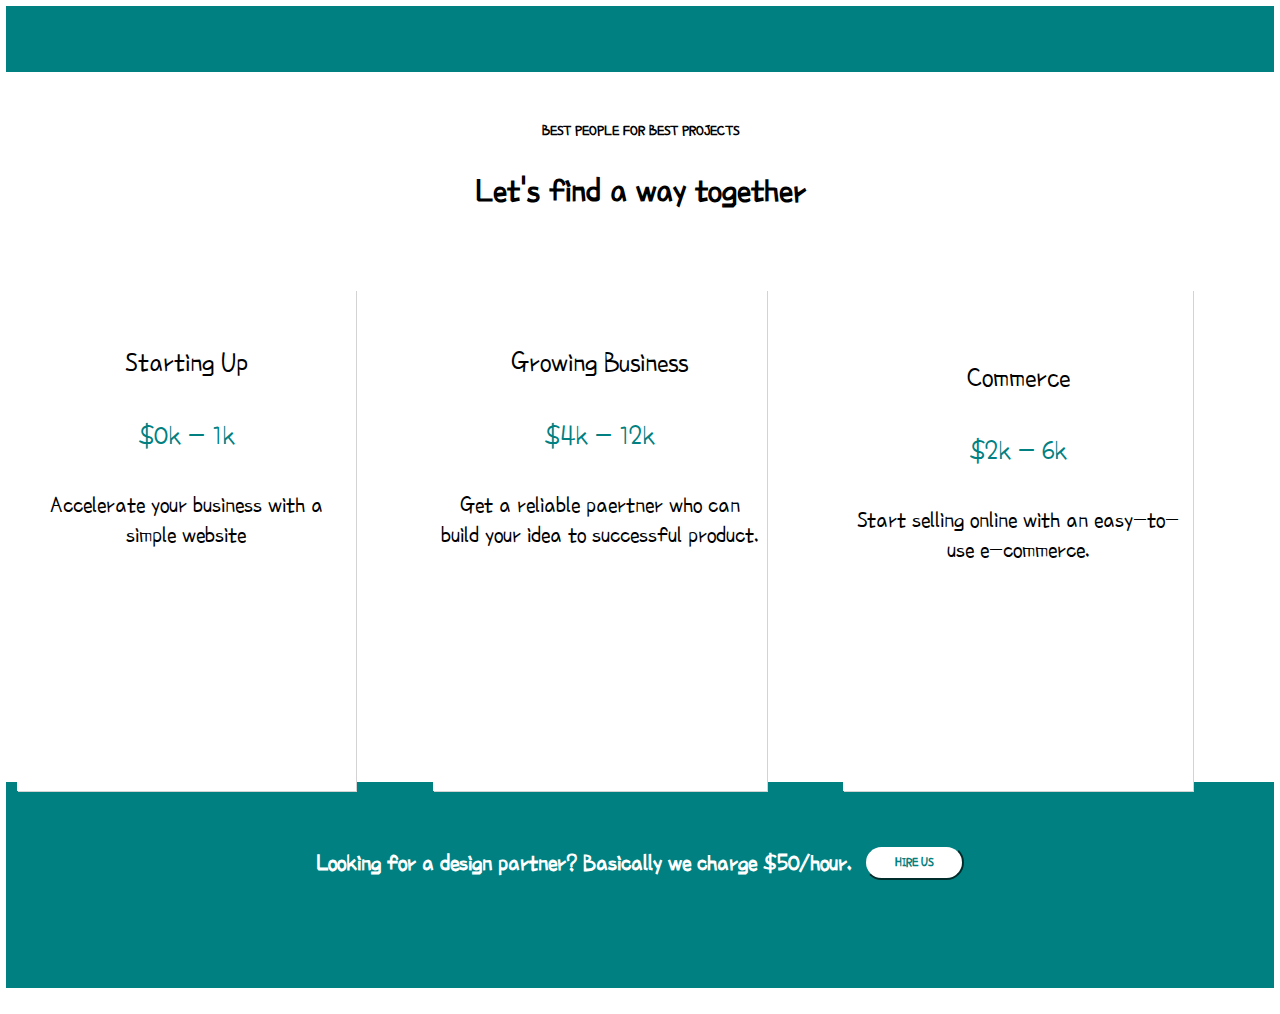
<file: CSS/index.html>
<!DOCTYPE html>
<html lang="en">

<head>
    <meta charset="UTF-8">
    <meta name="viewport" content="width=device-width, initial-scale=1.0">
    <meta http-equiv="X-UA-Compatible" content="ie=edge">
    <link rel="stylesheet" href="style.css">
    <link href="https://fonts.googleapis.com/css?family=Poor+Story" rel="stylesheet">
    <link rel="stylesheet" href="https://use.fontawesome.com/releases/v5.3.1/css/all.css" integrity="sha384-mzrmE5qonljUremFsqc01SB46JvROS7bZs3IO2EmfFsd15uHvIt+Y8vEf7N7fWAU"
        crossorigin="anonymous">

    <title>Document</title>
</head>

<body>
    <div class="top"></div>
    <br>
    <div class="title">
        <p><span>BEST PEOPLE FOR BEST PROJECTS</span></p>
        <h1>Let's find a way together</h1>
    </div>
    <br><br>
    <div class="c-flex">
        <div class="center">
            <div class="card c1">
                <i class="fas fa-male fa-4x"></i>
                <p class="c-title">Starting Up</p>
                <p class="c-price">$0k - 1k</p>
                <p class="c-desc">Accelerate your business with a simple website</p>
            </div>
            <div class="card c2">
                <i class="fas fa-chart-line  fa-4x  "></i>
                <p class="c-title">Growing Business</p>
                <p class="c-price">$4k - 12k</p>
                <p class="c-desc">Get a reliable paertner who can build your idea to successful product.</p>
            </div>
            <div class="card c3">
                <i class="fas fa-industry  fa-4x  "></i>
                <div class="con">
                    <p class="c-title">Commerce</p>
                    <p class="c-price">$2k - 6k</p>
                    <p class="c-desc">Start selling online with an easy-to-use e-commerce.</p>
                </div>
            </div>
        </div>
    </div>

    <div class="footer">
        <p class="f-desc">Looking for a design partner? Basically we charge $50/hour. &nbsp; <button class="hire-us">HIRE
                US</button> </p>
    </div>

<script>
function x(){
console.log(window.screen.availHeight);
console.log(window.screen.availWidth);
}
x()
</script>

</body>

</html>
</file>
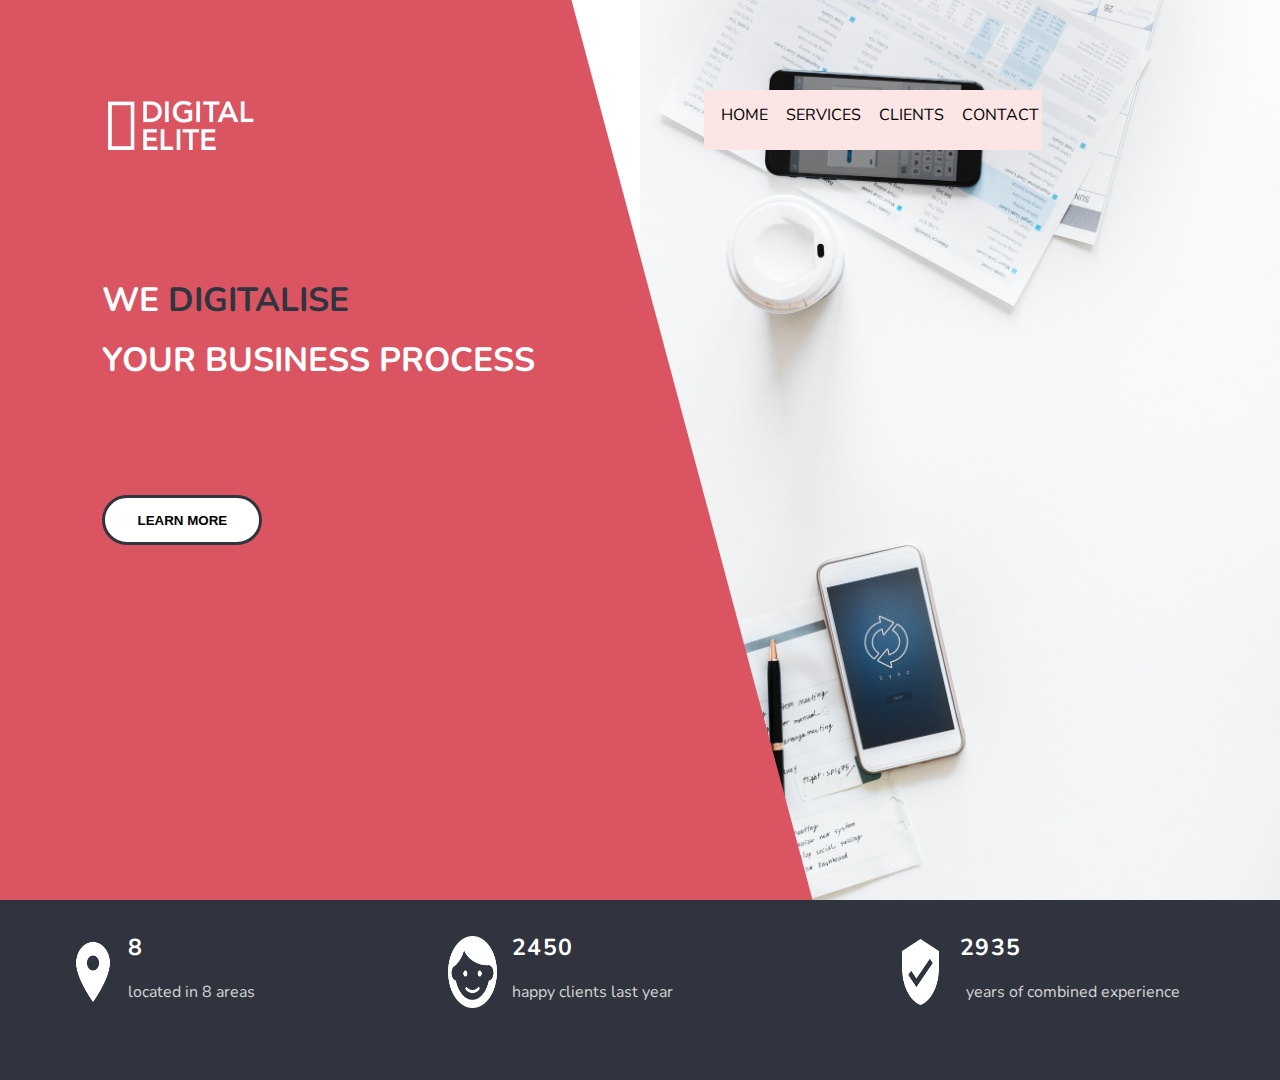
<file: webdevchallenge_1/index.html>
<!DOCTYPE html>
<html lang="en">

<head>
  <meta charset="utf-8">
  <title>#challenge1</title>
  <link rel="stylesheet" href="style.css">
</head>

<body class="container-fluid">

  <header>
    <div class="navigation">
      <ul class="nav">
        <li>HOME</li>
        <li>SERVICES</li>
        <li>CLIENTS</li>
        <li>CONTACT</li>
      </ul>
    </div>
  </header>

  <section class="logo-statement">
    <div class="logo-div">
      <img src="images/logo.png" alt="" class="logo-img">
    </div>
  </section>


  <section class="background">
    <div class="bg">
      <img src="images/background_header.jpg" alt="" class="bg-img">
    </div>
    <div class="rectangle"></div>
  </section>


  <section class="website-statement">
    <div class="text-title">
      <h2 class="title">WE
        <span class="color">DIGITALISE</span>
        <br>YOUR BUSINESS PROCESS </h2>
    </div>
  </section>

  <button id="button-one" type="button" name="button">
    <b>Learn more</b>
  </button>


  <footer class="page-footer">
    <div class="elements">
      <div class="icon">
        <img src="images/location.png" alt="location" class="icon-location">
      </div>
      <div class="number">
        <h2 class="number-1">8</h2>
      </div>

      <div class="text">
        <p class="description-1">located in 8 areas</p>
      </div>
    </div>




    <div class="elements">
      <div class="icon">
        <img src="images/customer.png" alt="customer" class="icon-customer">
      </div>
      <div class="number">
        <h2 class="number-2">2450</h2>
      </div>

      <div class="text">
        <p class="description-2">happy clients last year</p>
      </div>
    </div>

    <div class="elements">
      <div class="icon">
        <img src="images/experience.png" alt="experience" class="icon-experience">
      </div>
      <div class="number">
        <h2 class="number-3">2935</h2>
      </div>

      <div class="text">
        <p class="description-3">years of combined experience</p>
      </div>
    </div>




  </footer>


"></script>
</body>

</html>
</file>
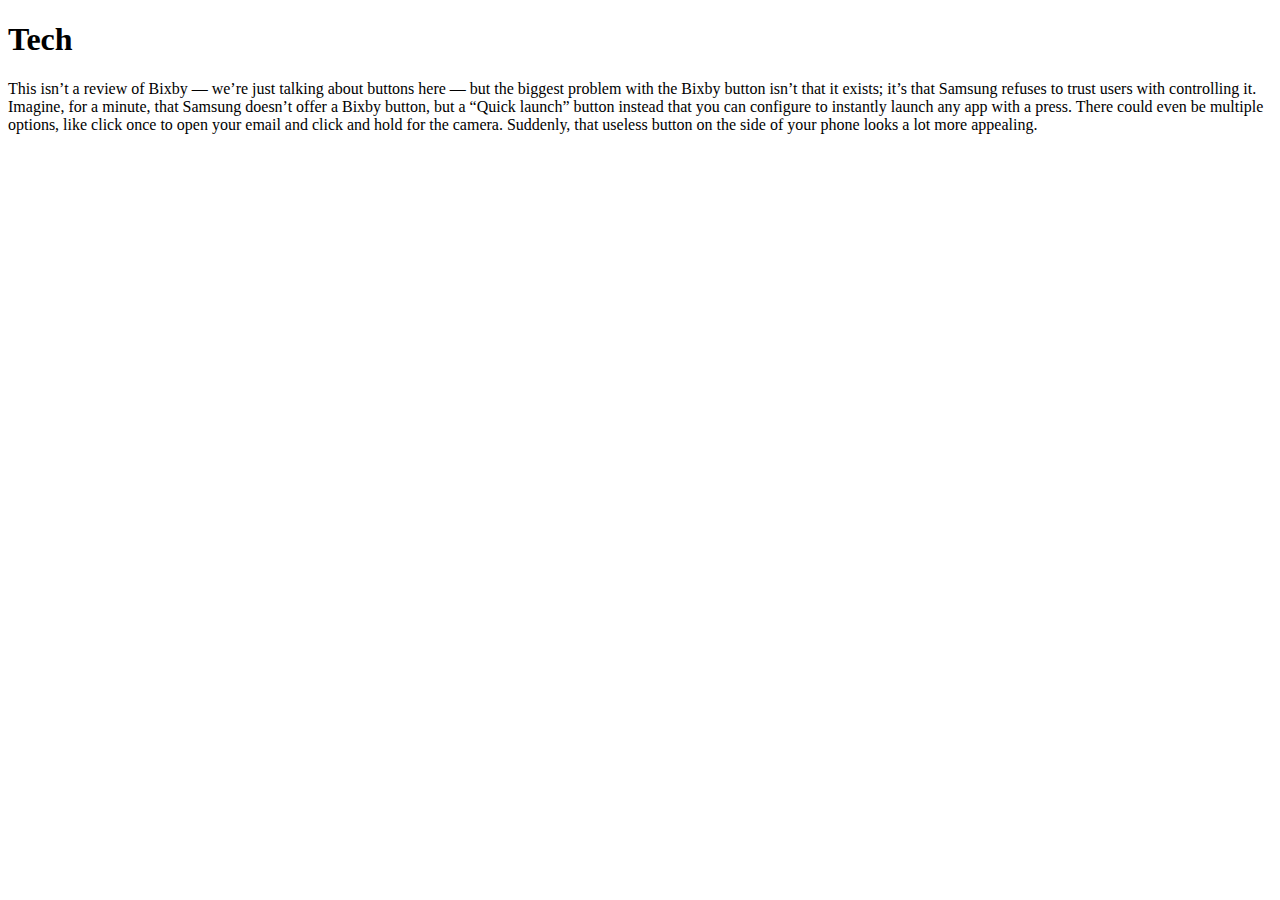
<file: word count/index.html>
<!doctype html>
<html lang="en">

<head>
    <title>Word counter</title>
    <!-- Required meta tags -->
    <meta charset="utf-8">
    <meta name="viewport" content="width=device-width, initial-scale=1, shrink-to-fit=no">

    <!-- Bootstrap CSS -->
    <link rel="stylesheet" href="https://stackpath.bootstrapcdn.com/bootstrap/4.1.2/css/bootstrap.min.css" integrity="sha384-Smlep5jCw/wG7hdkwQ/Z5nLIefveQRIY9nfy6xoR1uRYBtpZgI6339F5dgvm/e9B"
        crossorigin="anonymous">
</head>

<body class="container-fluid">
    <div class="container" id="head">
        <h1>Tech</h1>
        <p>This isn’t a review of Bixby — we’re just talking about buttons here — but the biggest problem with the Bixby button
            isn’t that it exists; it’s that Samsung refuses to trust users with controlling it. Imagine, for a minute, that
            Samsung doesn’t offer a Bixby button, but a “Quick launch” button instead that you can configure to instantly
            launch any app with a press. There could even be multiple options, like click once to open your email and click
            and hold for the camera. Suddenly, that useless button on the side of your phone looks a lot more appealing.</p>
    </div>


    <!-- Optional JavaScript -->
    <script src="app.js"></script>

    <!-- jQuery first, then Popper.js, then Bootstrap JS -->
    <script src="https://code.jquery.com/jquery-3.3.1.slim.min.js" integrity="sha384-q8i/X+965DzO0rT7abK41JStQIAqVgRVzpbzo5smXKp4YfRvH+8abtTE1Pi6jizo"
        crossorigin="anonymous"></script>
    <script src="https://cdnjs.cloudflare.com/ajax/libs/popper.js/1.14.3/umd/popper.min.js" integrity="sha384-ZMP7rVo3mIykV+2+9J3UJ46jBk0WLaUAdn689aCwoqbBJiSnjAK/l8WvCWPIPm49"
        crossorigin="anonymous"></script>
    <script src="https://stackpath.bootstrapcdn.com/bootstrap/4.1.2/js/bootstrap.min.js" integrity="sha384-o+RDsa0aLu++PJvFqy8fFScvbHFLtbvScb8AjopnFD+iEQ7wo/CG0xlczd+2O/em"
        crossorigin="anonymous"></script>
</body>

</html>
</file>
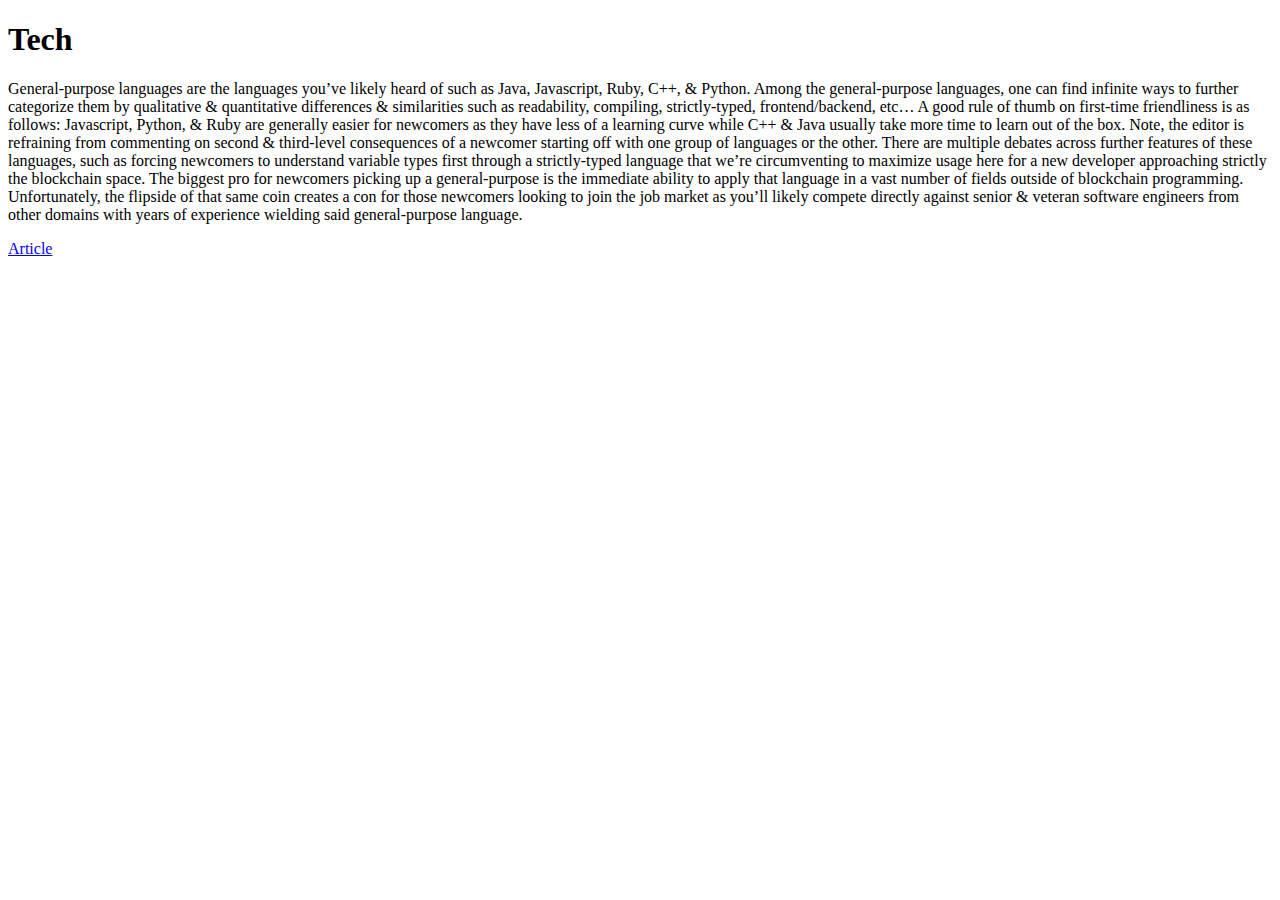
<file: word count/second.html>
<!doctype html>
<html lang="en">

<head>
    <title>Tech</title>
    <!-- Required meta tags -->
    <meta charset="utf-8">
    <meta name="viewport" content="width=device-width, initial-scale=1, shrink-to-fit=no">

    <!-- Bootstrap CSS -->
    <link rel="stylesheet" href="https://stackpath.bootstrapcdn.com/bootstrap/4.1.2/css/bootstrap.min.css" integrity="sha384-Smlep5jCw/wG7hdkwQ/Z5nLIefveQRIY9nfy6xoR1uRYBtpZgI6339F5dgvm/e9B"
        crossorigin="anonymous">
</head>

<body class="container" onclick="counter()">
    <div class="container-fluid" id="head">
        <h1>Tech</h1>
        <p id="second">General-purpose languages are the languages you’ve likely heard of such as Java, Javascript, Ruby, C++, & Python.
            Among the general-purpose languages, one can find infinite ways to further categorize them by qualitative & quantitative
            differences & similarities such as readability, compiling, strictly-typed, frontend/backend, etc… A good rule
            of thumb on first-time friendliness is as follows: Javascript, Python, & Ruby are generally easier for newcomers
            as they have less of a learning curve while C++ & Java usually take more time to learn out of the box. Note,
            the editor is refraining from commenting on second & third-level consequences of a newcomer starting off with
            one group of languages or the other. There are multiple debates across further features of these languages, such
            as forcing newcomers to understand variable types first through a strictly-typed language that we’re circumventing
            to maximize usage here for a new developer approaching strictly the blockchain space. The biggest pro for newcomers
            picking up a general-purpose is the immediate ability to apply that language in a vast number of fields outside
            of blockchain programming. Unfortunately, the flipside of that same coin creates a con for those newcomers looking
            to join the job market as you’ll likely compete directly against senior & veteran software engineers from other
            domains with years of experience wielding said general-purpose language.</p>
    </div>

    <a href="https://jaxenter.com/guide-blockchain-programming-148351.html">Article</a>


    <div id="array"></div>
    <br>
    <br>
    <div id="astop" style="color:blue;"></div>
    <br>
    <br>
    <div id="count"></div>



    <!-- Optional JavaScript -->
    <script src="app.js"></script>

    <!-- jQuery first, then Popper.js, then Bootstrap JS -->
    <script src="https://code.jquery.com/jquery-3.3.1.slim.min.js" integrity="sha384-q8i/X+965DzO0rT7abK41JStQIAqVgRVzpbzo5smXKp4YfRvH+8abtTE1Pi6jizo"
        crossorigin="anonymous"></script>
    <script src="https://cdnjs.cloudflare.com/ajax/libs/popper.js/1.14.3/umd/popper.min.js" integrity="sha384-ZMP7rVo3mIykV+2+9J3UJ46jBk0WLaUAdn689aCwoqbBJiSnjAK/l8WvCWPIPm49"
        crossorigin="anonymous"></script>
    <script src="https://stackpath.bootstrapcdn.com/bootstrap/4.1.2/js/bootstrap.min.js" integrity="sha384-o+RDsa0aLu++PJvFqy8fFScvbHFLtbvScb8AjopnFD+iEQ7wo/CG0xlczd+2O/em"
        crossorigin="anonymous"></script>
</body>

</html>
</file>
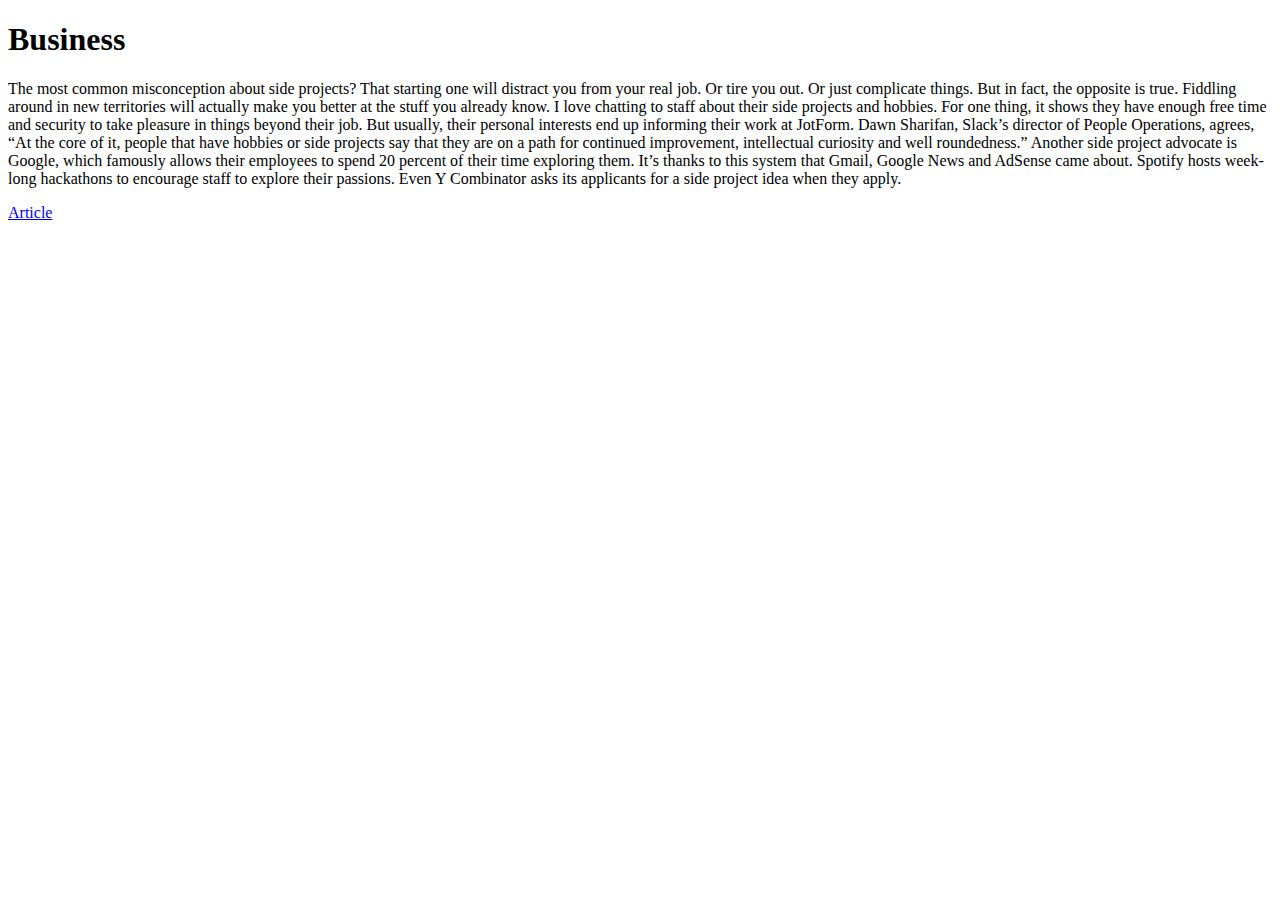
<file: word count/third.html>
<!doctype html>
<html lang="en">

<head>
    <title>Title</title>
    <!-- Required meta tags -->
    <meta charset="utf-8">
    <meta name="viewport" content="width=device-width, initial-scale=1, shrink-to-fit=no">

    <!-- Bootstrap CSS -->
    <link rel="stylesheet" href="https://stackpath.bootstrapcdn.com/bootstrap/4.1.2/css/bootstrap.min.css" integrity="sha384-Smlep5jCw/wG7hdkwQ/Z5nLIefveQRIY9nfy6xoR1uRYBtpZgI6339F5dgvm/e9B"
        crossorigin="anonymous">
</head>

<body class="container">
    <div class="container-fluid" id="head">
        <h1>Business</h1>
        <p id="third">
            The most common misconception about side projects? That starting one will distract you from your real job. Or tire you out.
            Or just complicate things. But in fact, the opposite is true. Fiddling around in new territories will actually
            make you better at the stuff you already know. I love chatting to staff about their side projects and hobbies.
            For one thing, it shows they have enough free time and security to take pleasure in things beyond their job.
            But usually, their personal interests end up informing their work at JotForm. Dawn Sharifan, Slack’s director
            of People Operations, agrees, “At the core of it, people that have hobbies or side projects say that they are
            on a path for continued improvement, intellectual curiosity and well roundedness.” Another side project advocate
            is Google, which famously allows their employees to spend 20 percent of their time exploring them. It’s thanks
            to this system that Gmail, Google News and AdSense came about. Spotify hosts week-long hackathons to encourage
            staff to explore their passions. Even Y Combinator asks its applicants for a side project idea when they apply.
        </p>
    </div>

    <a href="https://www.entrepreneur.com/article/315209">Article</a>

    <!-- Optional JavaScript -->
    <script src="app.js"></script>

    <!-- jQuery first, then Popper.js, then Bootstrap JS -->
    <script src="https://code.jquery.com/jquery-3.3.1.slim.min.js" integrity="sha384-q8i/X+965DzO0rT7abK41JStQIAqVgRVzpbzo5smXKp4YfRvH+8abtTE1Pi6jizo"
        crossorigin="anonymous"></script>
    <script src="https://cdnjs.cloudflare.com/ajax/libs/popper.js/1.14.3/umd/popper.min.js" integrity="sha384-ZMP7rVo3mIykV+2+9J3UJ46jBk0WLaUAdn689aCwoqbBJiSnjAK/l8WvCWPIPm49"
        crossorigin="anonymous"></script>
    <script src="https://stackpath.bootstrapcdn.com/bootstrap/4.1.2/js/bootstrap.min.js" integrity="sha384-o+RDsa0aLu++PJvFqy8fFScvbHFLtbvScb8AjopnFD+iEQ7wo/CG0xlczd+2O/em"
        crossorigin="anonymous"></script>
</body>

</html>
</file>
<file: CSS/style.css>
* {
    margin: 0;
    padding: 3px;
    font-family: 'Poor Story', cursive;
}


.top {
    background-color: teal;
    height: 60px;
    max-width: 100%;
}

.title p,
h1 {
    display: flex;
    margin: 20px;
    flex-flow: center;
    flex-direction: row;
    align-items: center;
    justify-content: center;
}
.title p{
    font-size: 15px;
    font-weight: bold;
    text-align: justify;
}
.title h1{
    font-size: 35px;
    text-align: justify;
}
.center {
    background-color: white;
    display: grid;
    grid-template-columns: auto auto auto;
    align-items: flex-end;
    justify-content: end;
}


.c1,
.c2,
.c3 {

    background-color: white;
    height: 55vh;
    width: 80%;
    margin: 5px;
    box-shadow: 1px 1px lightgray;
    z-index: 1;
}

/* .c1, .c2, .c3{
    margin: 5px;
} */

.footer {
    background-color: teal;
    position: relative;
    bottom: 20px;
    height: 200px;
    max-width: 100%;
}
.f-desc{
display: flex;
flex-direction: row;
align-items: center;
justify-content: center;
padding: 60px;
color: white;
font-weight: bold;
font-size: 1.5rem;
}
.hire-us{
    background-color: white;
    font-weight: bold;
    height: 35px;
    width: 100px;
    border-radius: 50px;
    border-color: teal;
    color: teal;
}

.c-title,
.c-price,
.c-desc {
    display: flex;
    flex-direction: row;
    align-items: center;
    justify-content: center;
    margin-top: 30px;
    font-size: 2.3vw;
    text-align: center;
}

.c-price{
    color: teal;
}
.c-desc{
    font-size: 1.5rem;
}
.center .fas {
    display: flex;
    margin: 12px;
    flex-direction: row;
    align-items: center;
    justify-content: center;
    color: teal;
}



@media (max-width: 741px) {
    .center {
        background-color: white;
        display: flex;
        flex-direction: column;
        align-items: center;
        justify-content: center;
    }

}
</file>
<file: webdevchallenge_1/style.css>
@import url('https://fonts.googleapis.com/css?family=Nunito');
* {
    margin: 0;
    padding: 0;
}

* body {
    font-family: 'Nunito', sans-serif;
}

.bg {
    position: absolute;
    left: 50%;
    height: 100%;
    width: 100%;
}

.bg-img {
    max-width: 100%;
    max-height: 100%;
    height: 100%;
}

.rectangle {
    position: absolute;
    left: -140px;
    max-width: 65%;
    max-height: 100%;
    height: 100%;
    width: 65%;
    -ms-transform: skewX(15deg);
    -webkit-transform: skewX(15deg);
    transform: skewX(15deg);
    background-color: #DB5461;
}

.navigation {
    position: absolute;
    background-color: rgb(252, 229, 229);
    border: solid rgb(252, 229, 229);
    height: 6%;
    left: 55%;
    top: 10%;
    z-index: 10;
}

.nav li {
    list-style-type: none;
    display: inline;
    align-content: center;
    color: black;
    line-height: 45px;
    padding-left: 14px;
}

.nav li:hover {
    color: #DB5461;
}

.logo-div {
    position: absolute;
    z-index: 5;
    left: 8%;
    top: 10%;
}

.website-statement {
    position: absolute;
    color: white;
    top: 30%;
    left: 8%;
    z-index: 5;
    font-size: 1.4rem;
}

.color {
    color: #30343F;
}

.title {
    line-height: 60px;
}

#button-one {
    position: absolute;
    background-color: white;
    top: 55%;
    left: 8%;
    border-radius: 30px;
    height: 50px;
    width: 160px;
    border: solid #30343F;
    text-transform: uppercase;
    transition: all 1s ease-in-out;
}

#button-one:hover {
    background-color: #30343F;
    transition: all 1s ease-in-out;
    -webkit-transition: background-color 1s ease-out;
    -moz-transition: background-color 1s ease-out;
    -o-transition: background-color 1s ease-out;
    color: white;
    transform: scale3d(5);
    cursor: help;
}

footer {
    position: absolute;
    top: 100%;
    z-index: 20;
    position: absolute;
    width: 100%;
    height:     20%;
    background-color: #30343F;
    display: inline;
}

.icon-location,
.icon-customer,
.icon-experience {
    position: absolute;
    width: 4.5%;
    height: 40%;
    left: 5%;
    top: 20%;
}

.icon-customer,
.icon-experience {
    width: 3.8%;
    left: 35%;
}

.icon-experience {
    width: 3.8%;
    left: 70%;
}

.number-1,
.number-2,
.number-3 {
    position: absolute;
    color: white;
    display: inline;
    letter-spacing: 0.1vw;
    font-size: 1.8vw;
    font-family: 'Nunito', sans-serif;
    top: 18%;
    left: 10%;
}

.number-2,
.number-3 {
    left: 40%;
}

.number-3 {
    left: 75%
}

.description-1,
.description-2,
.description-3 {
    position: absolute;
    color: lightgray;
    display: inline;
    font-family: 'Nunito', sans-serif;
    font-size: 1rem;
    top: 45%;
    left: 10%
}

.description-2,
.description-3 {
    left: 40%
}

.description-3 {
    left: 75.5%;
}
</file>
